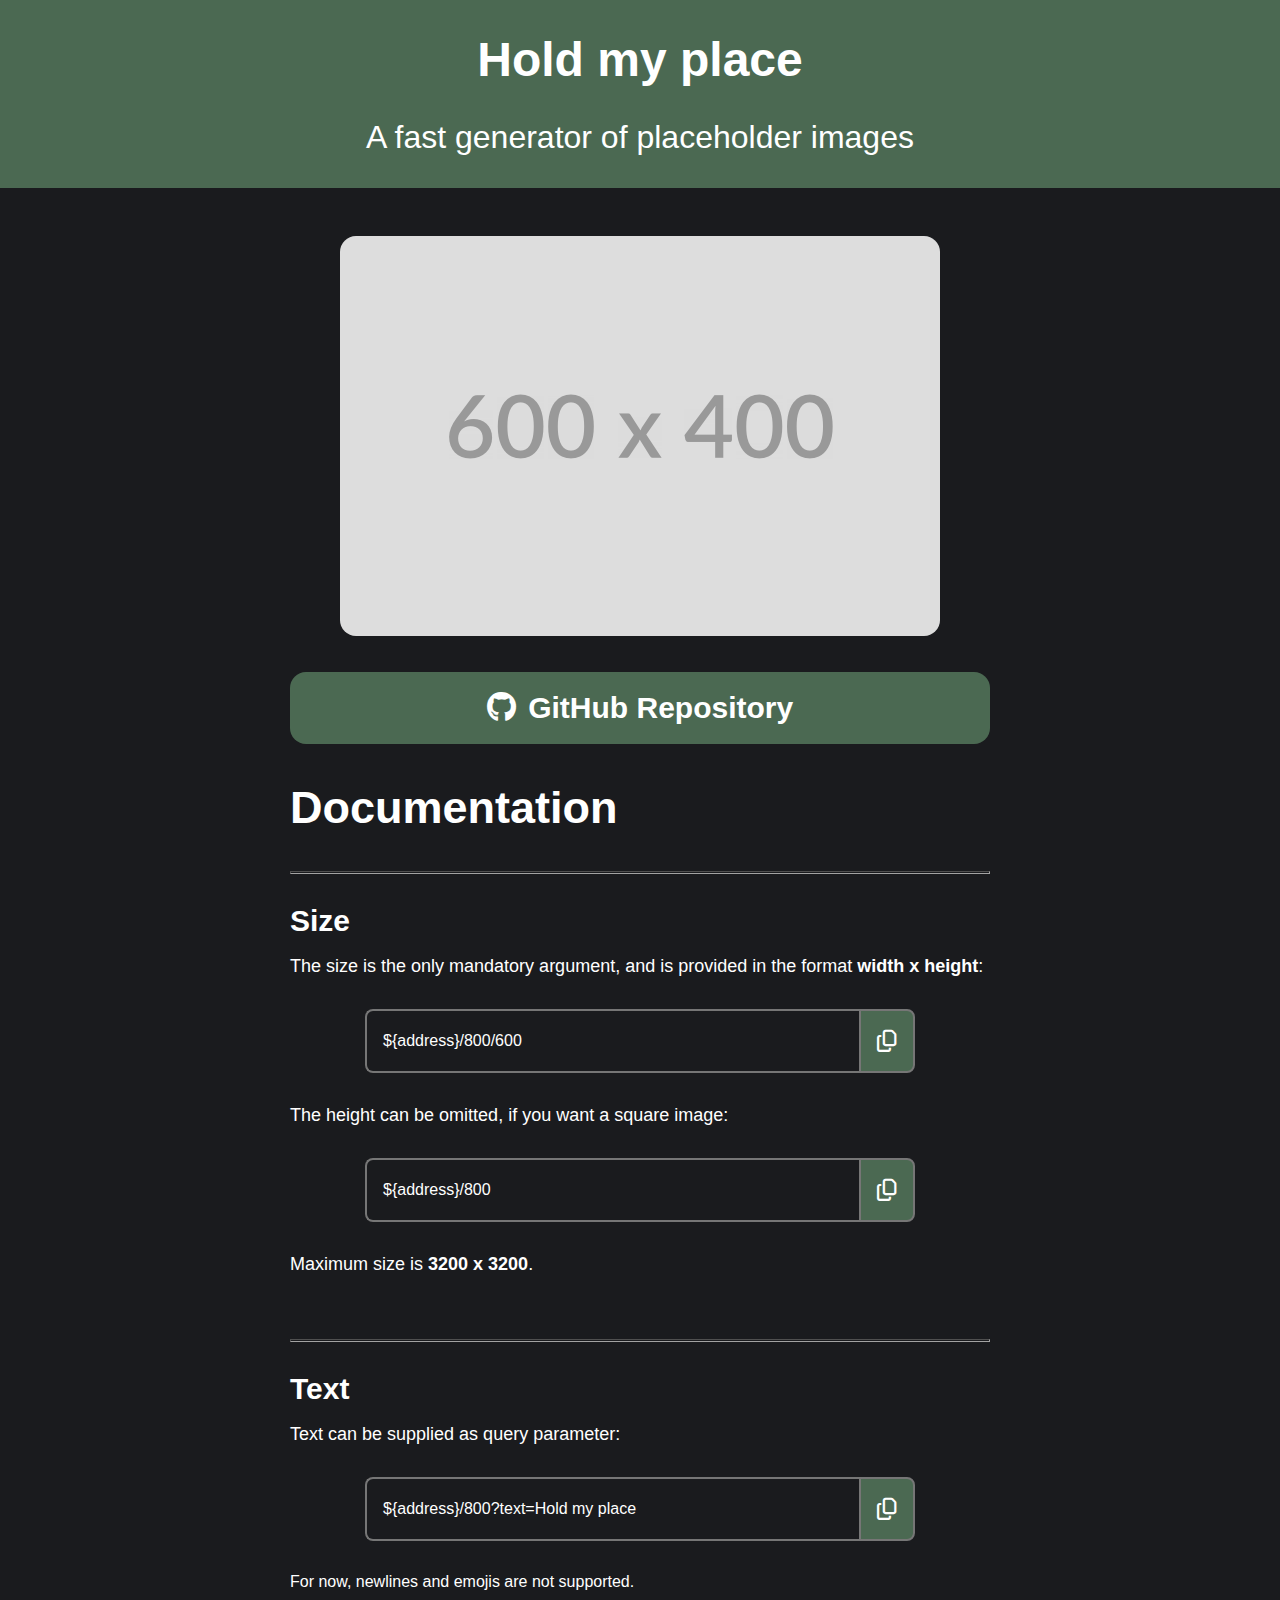
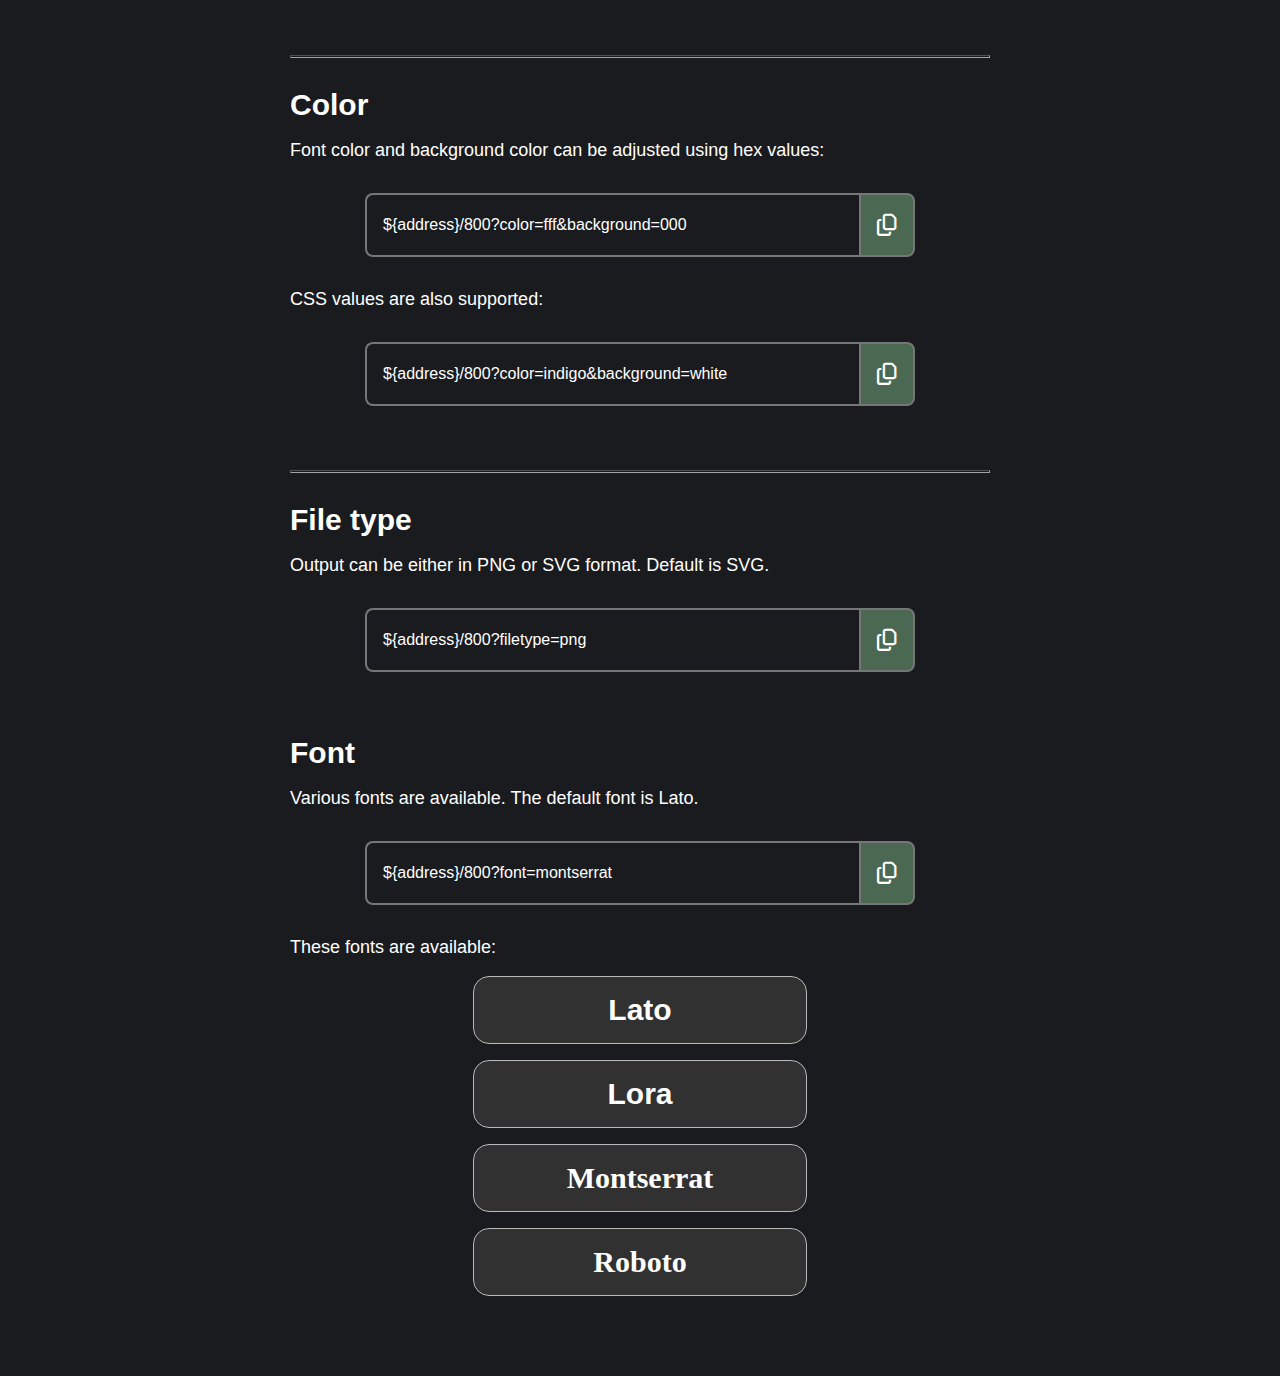
<file: assets/index.html>
<!DOCTYPE html>

<html lang="en">
  <head>
    <meta charset="utf-8" />
    <meta name="viewport" content="width=device-width, initial-scale=1" />

    <title>A placeholder image generator</title>
    <meta name="description" content="A placeholder image generator." />
    <meta name="author" content="evroon" />

    <meta property="og:title" content="A placeholder image generator" />
    <meta property="og:type" content="website" />
    <meta property="og:url" content="https://github.com/evroon/hold-my-place" />
    <meta property="og:description" content="A placeholder image generator." />

    <link rel="icon" href="/assets/favicon.ico" />
    <link rel="icon" href="/assets/favicon.svg" type="image/svg+xml" />

    <link rel="stylesheet" href="/assets/styles.css?v=1.0" />
    <link rel="stylesheet" href="https://cdnjs.cloudflare.com/ajax/libs/font-awesome/6.5.2/css/all.min.css">


    <script src="/assets/index.js" defer></script>
  </head>

  <body>
    <div class="header">
      <h1 id="title">Hold my place</h1>
      <p id="description">A fast generator of placeholder images</p>
    </div>
    <div id="image-body">
      <img id="preview" class="image" src="/assets/img/600x400.png" />
    </div>
    <div id="main-body">
      <a class="display social-link" href="https://github.com/evroon/hold-my-place">
        <i class="white-icon social-icon fa-brands fa-github"></i>
        GitHub Repository
      </a>
      <h2>
        Documentation
      </h2>
      <hr />
      <section>
        <h3>
          Size
        </h3>
        <p>
          The size is the only mandatory argument, and is provided in the format <b>width x height</b>:
        </p>

        <div class="copy-link">
          <a class="copy-link-input">${address}/800/600</a>
          <button type="button" class="copy-link-button">
            <span class="material-icons">
              <i class="white-icon fa-regular fa-copy"></i>
            </span>
          </button>
        </div>
        <p>
          The height can be omitted, if you want a square image:
        </p>

        <div class="copy-link">
          <a class="copy-link-input">${address}/800</a>
          <button type="button" class="copy-link-button">
            <span class="material-icons">
              <i class="white-icon fa-regular fa-copy"></i>
            </span>
          </button>
        </div>

        <p>
          Maximum size is <b>3200 x 3200</b>.
        </p>
      </section>
      <hr />
      <section>
        <h3>
          Text
        </h3>
        <p>
          Text can be supplied as query parameter:
        </p>

        <div class="copy-link">
          <a class="copy-link-input">${address}/800?text=Hold my place</a>
          <button type="button" class="copy-link-button">
            <span class="material-icons">
              <i class="white-icon fa-regular fa-copy"></i>
            </span>
          </button>
        </div>

        For now, newlines and emojis are not supported.
      </section>
      <hr />
      <section>
        <h3>
          Color
        </h3>
          <p>
            Font color and background color can be adjusted using hex values:
          </p>

          <div class="copy-link">
            <a class="copy-link-input">${address}/800?color=fff&background=000</a>
            <button type="button" class="copy-link-button">
              <span class="material-icons">
                <i class="white-icon fa-regular fa-copy"></i>
              </span>
            </button>
          </div>

          <p>
            CSS values are also supported:
          </p>

          <div class="copy-link">
            <a class="copy-link-input">${address}/800?color=indigo&background=white</a>
            <button type="button" class="copy-link-button">
              <span class="material-icons">
                <i class="white-icon fa-regular fa-copy"></i>
              </span>
            </button>
          </div>
      </section>
      <hr />
      <section>
        <h3>
          File type
        </h3>
          <p>
            Output can be either in PNG or SVG format. Default is SVG.
          </p>

          <div class="copy-link">
            <a class="copy-link-input">${address}/800?filetype=png</a>
            <button type="button" class="copy-link-button">
              <span class="material-icons">
                <i class="white-icon fa-regular fa-copy"></i>
              </span>
            </button>
          </div>
      </section>
      <section>
        <h3>
          Font
        </h3>
          <p>
            Various fonts are available. The default font is Lato.
          </p>

          <div class="copy-link">
            <a class="copy-link-input">${address}/800?font=montserrat</a>
            <button type="button" class="copy-link-button">
              <span class="material-icons">
                <i class="white-icon fa-regular fa-copy"></i>
              </span>
            </button>
          </div>
          <p>
            These fonts are available:
          </p>

          <a class="display font-display" href="${address}/800">
            Lato
          </a>
          <a class="display font-display font-lora" href="${address}/800?font=lora">
            Lora
          </a>
          <a class="display font-display font-montserrat" href="${address}/800?font=montserrat">
            Montserrat
          </a>
          <a class="display font-display font-roboto" href="${address}/800?font=roboto">
            Roboto
          </a>
      </section>
    </div>
  </body>
</html>
</file>
<file: assets/styles.css>
:root {
  --main-bg-color: #4b6952;
  --main-bg-color-light: #699373;
}

@font-face {
  font-family: 'Lato';
  font-style: normal;
  font-weight: 700;
  src: url('/assets/fonts/lato-semibold.ttf') format('ttf');
}

.header {
  margin: 0rem;
  background-color: var(--main-bg-color);
  color: white;
  overflow: hidden;
  width: 100%;
}

body {
  padding: 0;
  margin: 0;
  font-family: Lato, sans-serif;
  background-color: #1a1b1e;
  min-width: 350px;
}

h2 {
  font-size: 45px;
}

h3 {
  font-size: 30px;
  margin-bottom: 0px;
}

hr {
  height: 1px;
  border-color: #a3a3a3;
}

section {
  margin-bottom: 4rem;
}

p {
  font-size: 18px;
}

#main-body {
  margin: auto;
  color: white;
  max-width: 700px;
  padding: 1rem;
}

#image-body {
  margin: auto;
  color: white;
  max-width: 600px;
  padding: 1rem;
}

#title {
  font-size: 3rem;
  text-align: center;
  font-weight: 800;
  margin-top: 0rem;
  padding-top: 2rem;
}

#description {
  font-size: 2rem;
  text-align: center;
}

.image {
  margin-top: 2rem;
  border-radius: 1rem;
  height: auto;
  width: 100%;
}

.copy-link {
  display: flex;
  width: 100%;
  max-width: 550px;
  margin: auto;
  margin-top: 2rem;
  margin-bottom: 2rem;
  line-height: 44px;

  a {
    color: #ffffff;
    padding: 0.5rem;
    padding-left: 1rem;
    display: block;
    text-decoration: none;
  }
}

.copy-link-input {
  background-color: #1a1b1e;
  color: #fff;
  flex-grow: 1;
  padding: 0 1rem;
  font-size: 16px;
  border: 2px solid #767676;
  border-top-left-radius: 0.5rem;
  border-bottom-left-radius: 0.5rem;
  border-right: none;
  outline: none;
}

.copy-link-input:hover {
  background: #3d3d3d;
  border: 2px solid #b9b9b9;
}

.copy-link-button {
  flex-shrink: 0;
  padding: 0.5rem;
  display: flex;
  align-items: center;
  justify-content: center;
  background: var(--main-bg-color);
  color: #333333;
  outline: none;
  border: 2px solid #767676;
  cursor: pointer;
  border-top-right-radius: 0.5rem;
  border-bottom-right-radius: 0.5rem;
  padding-left: 1rem;
  padding-right: 1rem;
}

.copy-link-button:hover {
  background: #8c8c8c;
  border: 2px solid #b9b9b9;
}

.white-icon {
  color: #fff;
  font-size: 1.4rem;
}

.social-icon {
  margin-right: 0.25rem;
  font-size: 30px;
}

.display {
  color: #fff;
  margin-bottom: 1rem;
  padding: 1rem;
  border-radius: 1rem;
  text-align: center;
  font-size: 30px;
  font-weight: bold;
  text-decoration: none;
  display: block;
}

.font-display {
  background-color: #313131;
  border: 1px solid #b9b9b9;
  max-width: 300px;
  margin: auto;
  margin-bottom: 1rem;
}

.font-display:hover {
  background: #5d5d5d;
}

.font-montserrat {
  font-family: 'Montserrat';
  src: url('/assets/fonts/montserrat-semibold.ttf') format('ttf');
}

.font-roboto {
  font-family: 'Roboto';
  src: url('/assets/fonts/roboto-regular.ttf') format('ttf');
}

.font-roboto {
  font-family: 'Roboto';
  src: url('/assets/fonts/lora-semibold.ttf') format('ttf');
}

.social-link {
  background-color: var(--main-bg-color);
  border: 3px solid transparent;
}

.social-link:hover {
  border: 3px solid #fff;
  background: var(--main-bg-color-light);
}
</file>
